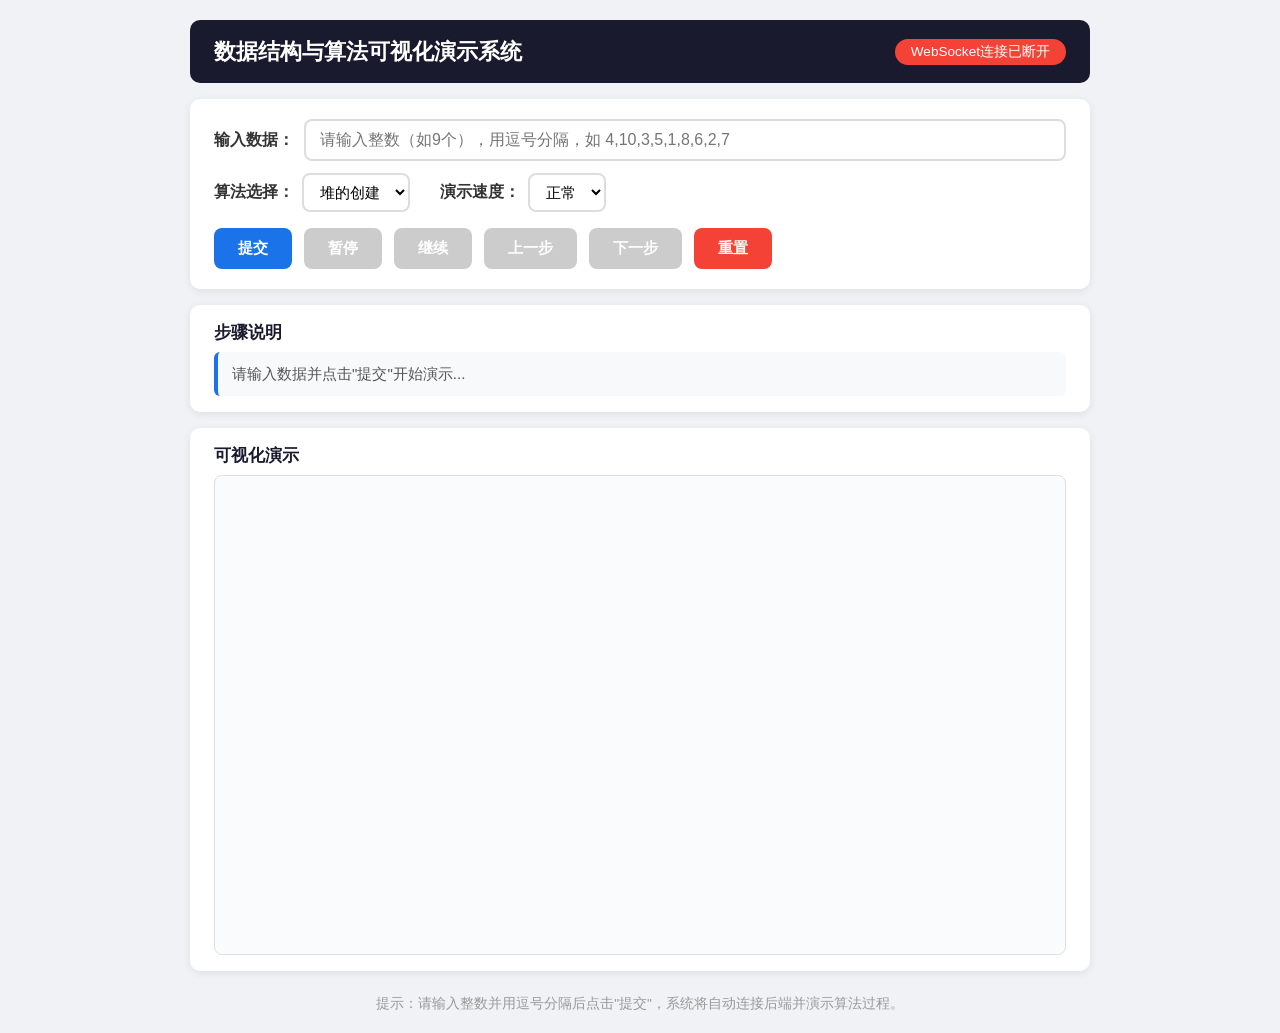
<file: index.html>
<!DOCTYPE html>
<html lang="zh-CN">
<head>
    <meta charset="UTF-8">
    <meta name="viewport" content="width=device-width, initial-scale=1.0">
    <title>数据结构与算法可视化演示系统</title>
    <link rel="stylesheet" href="frontend/style.css">
</head>
<body>
    <header class="header">
        <h1>数据结构与算法可视化演示系统</h1>
        <span class="status-badge" id="statusBadge">就绪</span>
    </header>

    <section class="control-panel">
        <div class="input-row">
            <label for="dataInput">输入数据：</label>
            <input type="text" id="dataInput"
                   placeholder="输入整数，用逗号分隔，如 4,10,3,5,1,8,6,2,7"
                   autocomplete="off">
        </div>
        <div class="option-row">
            <div class="option-group">
                <label for="algoSelect">算法选择：</label>
                <select id="algoSelect">
                    <option value="heap_create">堆的创建</option>
                    <option value="quicksort">快速排序</option>
                </select>
            </div>
            <div class="option-group">
                <label for="speedSelect">演示速度：</label>
                <select id="speedSelect">
                    <option value="0.3">快速</option>
                    <option value="1.0" selected>正常</option>
                    <option value="2.0">慢速</option>
                </select>
            </div>
        </div>
        <div class="button-row">
            <button id="btnSubmit" class="btn btn-primary">提交</button>
            <button id="btnPause"  class="btn btn-warning" disabled>暂停</button>
            <button id="btnContinue" class="btn btn-success" disabled>继续</button>
            <button id="btnStepPrev" class="btn btn-info" disabled>上一步</button>
            <button id="btnStepNext" class="btn btn-info" disabled>下一步</button>
            <button id="btnReset"  class="btn btn-danger">重置</button>
        </div>
    </section>

    <section class="description-panel">
        <h3>步骤说明</h3>
        <div id="stepDescription" class="step-text">
            请输入数据并点击"提交"开始演示...
        </div>
    </section>

    <section class="visualization-panel">
        <h3>可视化演示</h3>
        <div class="svg-container">
            <svg id="mainSvg" width="100%" height="100%" viewBox="0 0 800 450"
                 xmlns="http://www.w3.org/2000/svg">
            </svg>
        </div>
    </section>

    <footer class="footer">
        <p id="hintText">提示：请输入整数并用逗号分隔后点击"提交"，系统将自动连接后端并演示算法过程。</p>
    </footer>

    <script src="frontend/socket.js"></script>
    <script src="frontend/visualizer.js"></script>
    <script src="frontend/main.js"></script>
</body>
</html>
</file>
<file: frontend/style.css>
* { margin: 0; padding: 0; box-sizing: border-box; }

body {
    font-family: "Segoe UI", "Microsoft YaHei", sans-serif;
    background: #f0f2f5;
    color: #333;
    min-height: 100vh;
    display: flex;
    flex-direction: column;
    align-items: center;
}

.header {
    width: 100%;
    max-width: 900px;
    margin-top: 20px;
    padding: 16px 24px;
    background: #1a1a2e;
    color: #fff;
    border-radius: 10px;
    display: flex;
    justify-content: space-between;
    align-items: center;
}

.header h1 {
    font-size: 1.4em;
    font-weight: 600;
}

.status-badge {
    padding: 4px 16px;
    border-radius: 20px;
    font-size: 0.85em;
    background: #4caf50;
    color: #fff;
    transition: background 0.3s;
}

.status-badge.error { background: #f44336; }
.status-badge.running { background: #ff9800; }

.control-panel {
    width: 100%;
    max-width: 900px;
    margin-top: 16px;
    padding: 20px 24px;
    background: #fff;
    border-radius: 10px;
    box-shadow: 0 2px 8px rgba(0,0,0,0.08);
}

.input-row {
    display: flex;
    align-items: center;
    gap: 10px;
    margin-bottom: 12px;
}

.input-row label {
    font-weight: 600;
    white-space: nowrap;
}

.input-row input {
    flex: 1;
    padding: 10px 14px;
    border: 2px solid #ddd;
    border-radius: 8px;
    font-size: 1em;
    transition: border-color 0.3s;
}

.input-row input:focus {
    border-color: #1a73e8;
    outline: none;
}

.option-row {
    display: flex;
    gap: 30px;
    margin-bottom: 16px;
}

.option-group {
    display: flex;
    align-items: center;
    gap: 8px;
}

.option-group label {
    font-weight: 600;
    white-space: nowrap;
}

.option-group select {
    padding: 8px 12px;
    border: 2px solid #ddd;
    border-radius: 8px;
    font-size: 0.95em;
    background: #fff;
    cursor: pointer;
}

.option-group select:focus {
    border-color: #1a73e8;
    outline: none;
}

.button-row {
    display: flex;
    gap: 12px;
}

.btn {
    padding: 10px 24px;
    border: none;
    border-radius: 8px;
    font-size: 0.95em;
    font-weight: 600;
    cursor: pointer;
    transition: background 0.3s, transform 0.1s;
    color: #fff;
}

.btn:hover { transform: translateY(-1px); filter: brightness(1.1); }
.btn:active { transform: translateY(0); filter: brightness(0.95); }
.btn:disabled { background: #ccc; cursor: not-allowed; transform: none; filter: none; }

.btn-primary { background: #1a73e8; }
.btn-warning { background: #ff9800; }
.btn-success { background: #4caf50; }
.btn-danger  { background: #f44336; }
.btn-info    { background: #607d8b; }

.description-panel {
    width: 100%;
    max-width: 900px;
    margin-top: 16px;
    padding: 16px 24px;
    background: #fff;
    border-radius: 10px;
    box-shadow: 0 2px 8px rgba(0,0,0,0.08);
}

.description-panel h3 {
    margin-bottom: 8px;
    color: #1a1a2e;
    font-size: 1.05em;
}

.step-text {
    min-height: 40px;
    padding: 10px 14px;
    background: #f8f9fa;
    border-radius: 6px;
    font-size: 0.95em;
    line-height: 1.6;
    color: #555;
    border-left: 4px solid #1a73e8;
}

.visualization-panel {
    width: 100%;
    max-width: 900px;
    margin: 16px 0 24px;
    padding: 16px 24px;
    background: #fff;
    border-radius: 10px;
    box-shadow: 0 2px 8px rgba(0,0,0,0.08);
    flex: 1;
}

.visualization-panel h3 {
    margin-bottom: 8px;
    color: #1a1a2e;
    font-size: 1.05em;
}

.svg-container {
    width: 100%;
    aspect-ratio: 16 / 9;
    background: #fafbfc;
    border: 1px solid #e0e0e0;
    border-radius: 8px;
    overflow: hidden;
}

.svg-container svg {
    display: block;
}

.footer {
    width: 100%;
    max-width: 900px;
    margin-bottom: 20px;
    text-align: center;
    color: #999;
    font-size: 0.85em;
}

@keyframes nodePulse {
    0%, 100% { transform: scale(1); }
    50% { transform: scale(1.15); }
}

@keyframes fadeIn {
    from { opacity: 0; transform: translateY(-10px); }
    to { opacity: 1; transform: translateY(0); }
}
</file>
